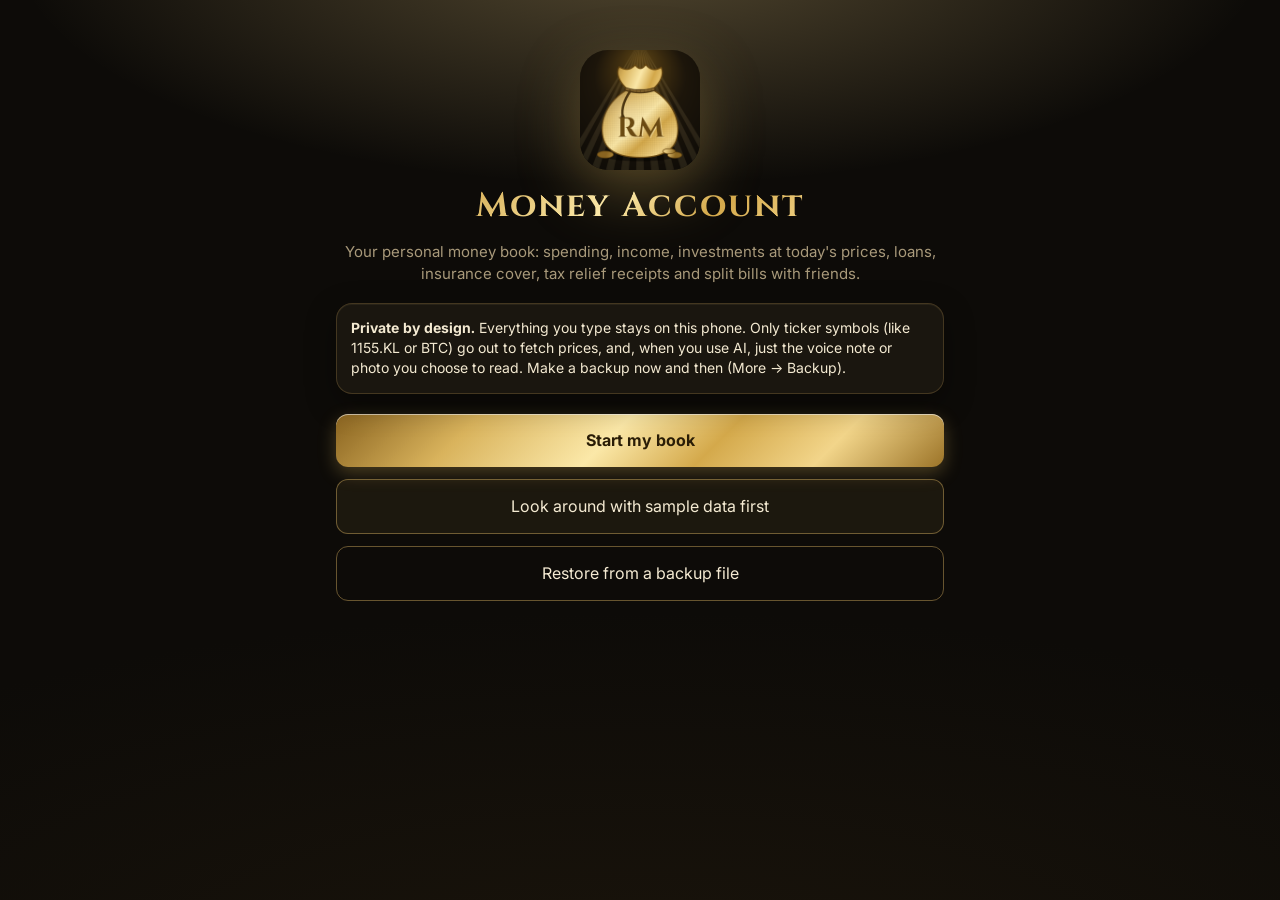
<file: docs/index.html>
<!doctype html>
<html lang="en">
<head>
  <meta charset="utf-8">
  <meta name="viewport" content="width=device-width, initial-scale=1, viewport-fit=cover">
  <title>Money Account</title>
  <meta name="theme-color" content="#0d0b08">
  <meta name="apple-mobile-web-app-capable" content="yes">
  <meta name="mobile-web-app-capable" content="yes">
  <meta name="apple-mobile-web-app-status-bar-style" content="black-translucent">
  <meta name="apple-mobile-web-app-title" content="Money Account">
  <link rel="manifest" href="manifest.webmanifest">
  <link rel="icon" href="icons/icon-192.png">
  <link rel="apple-touch-icon" href="icons/icon-180.png">
  <link rel="preconnect" href="https://fonts.googleapis.com">
  <link rel="preconnect" href="https://fonts.gstatic.com" crossorigin>
  <link href="https://fonts.googleapis.com/css2?family=Cinzel:wght@600;700&family=Inter:wght@400;600;700;800&display=swap" rel="stylesheet">
  <link rel="stylesheet" href="style.css">
</head>
<body>
  <div id="app"></div>
  <script src="core.js"></script>
  <script src="store.js"></script>
  <script src="prices.js"></script>
  <script src="app.js"></script>
</body>
</html>
</file>
<file: docs/style.css>
/* Money Account — dark vault with gold light, fine-gold bars and ringgit-green gains */
:root {
  --bg: #0d0b08; --bg2: #16120c; --card: rgba(30, 25, 17, .86); --card2: #221c12; --line: rgba(212, 175, 95, .22); --line2: rgba(212, 175, 95, .45);
  --text: #f4ead2; --muted: #a8997a; --gold: #d8b25a; --gold2: #f6dd94; --gold3: #9c7428;
  --up: #52c48f; --down: #ef7b6c; --warn: #f0b84a;
  --goldgrad: linear-gradient(135deg, #8a6420 0%, #d9b35c 22%, #fbe8a8 45%, #d4a94b 62%, #f2d58a 80%, #9c7428 100%);
  --r: 16px; --font: 'Inter', -apple-system, 'Segoe UI', Roboto, 'PingFang SC', 'Microsoft YaHei', sans-serif; --serif: 'Cinzel', 'Times New Roman', serif;
}
* { box-sizing: border-box; -webkit-tap-highlight-color: transparent; }
html { background: var(--bg); }
body {
  margin: 0; color: var(--text); font: 15px/1.45 var(--font); min-height: 100vh; overflow-x: hidden;
  background:
    radial-gradient(ellipse 70% 38% at 50% -6%, rgba(246, 214, 140, .30), transparent 70%),
    conic-gradient(from 180deg at 50% -10%, transparent 160deg, rgba(246, 214, 140, .06) 172deg, transparent 178deg, rgba(246, 214, 140, .07) 186deg, transparent 194deg, rgba(246, 214, 140, .05) 200deg, transparent 210deg),
    radial-gradient(ellipse 120% 60% at 50% 110%, #1a140b, transparent 70%), var(--bg);
  background-attachment: fixed;
}
body.locked { overflow: hidden; }
a { color: inherit; text-decoration: none; }
button, input, select, textarea { font: inherit; color: inherit; }
h1, h2, h3, h4 { margin: 0; font-weight: 700; }
h1 { font-family: var(--serif); font-size: 24px; letter-spacing: .06em; background: var(--goldgrad); -webkit-background-clip: text; background-clip: text; color: transparent; }
h2 { font-family: var(--serif); font-size: 17px; letter-spacing: .04em; color: var(--gold2); }
h3 { font-size: 15px; color: var(--gold2); letter-spacing: .02em; }
h4 { font-size: 13px; color: var(--muted); text-transform: uppercase; letter-spacing: .08em; margin: 14px 0 4px; }
small { display: block; font-size: 12px; color: var(--muted); font-weight: 400; }
.muted { color: var(--muted); } .small { font-size: 13px; } .center { text-align: center; } .mt { margin-top: 14px; }
.up { color: var(--up) !important; } .down { color: var(--down) !important; } .warn { color: var(--warn); }
b { font-variant-numeric: tabular-nums; }

.page { max-width: 640px; margin: 0 auto; padding: calc(14px + env(safe-area-inset-top)) 16px calc(110px + env(safe-area-inset-bottom)); }
.top { display: flex; align-items: center; gap: 10px; justify-content: space-between; margin: 4px 0 14px; }
.top .grow { flex: 1; }
.hbtns { display: flex; gap: 6px; align-items: center; }

.card { background: var(--card); border: 1px solid var(--line); border-radius: var(--r); padding: 14px; margin: 0 0 14px; backdrop-filter: blur(8px); box-shadow: 0 10px 30px rgba(0,0,0,.35), inset 0 1px 0 rgba(255, 230, 160, .06); }
.card.inset { background: rgba(0,0,0,.25); box-shadow: none; padding: 10px 12px; margin: 10px 0; }
.card.warn { border-color: var(--warn); }
details.card summary { cursor: pointer; list-style: none; }
details.card summary::-webkit-details-marker { display: none; }
details summary { cursor: pointer; }

/* the gold bar */
.hero {
  position: relative; border-radius: 20px; padding: 18px 18px 14px; margin: 0 0 14px; color: #2a1d06; overflow: hidden;
  background: var(--goldgrad); box-shadow: 0 14px 40px rgba(216, 178, 90, .25), inset 0 2px 0 rgba(255,255,255,.55), inset 0 -3px 0 rgba(90, 60, 10, .45);
}
.hero::before { content: ''; position: absolute; inset: 0; background: linear-gradient(115deg, transparent 30%, rgba(255,255,255,.45) 42%, transparent 52%); transform: translateX(-60%); animation: shine 6s ease-in-out infinite; pointer-events: none; }
@keyframes shine { 0%, 60% { transform: translateX(-70%); } 85%, 100% { transform: translateX(70%); } }
.hero::after { content: 'FINE · 999.9'; position: absolute; right: 14px; top: 10px; font: 700 10px var(--serif); letter-spacing: .25em; color: rgba(70, 45, 5, .45); }
.hero .big { font: 800 34px/1.1 var(--font); letter-spacing: -.01em; text-shadow: 0 1px 0 rgba(255,255,255,.5); margin: 4px 0 12px; font-variant-numeric: tabular-nums; }
.hero .big.down { color: #7a1d10 !important; }
.hero small { color: rgba(60, 40, 6, .75); }
.hero b { color: #2a1d06; font-size: 16px; }
.hero .up { color: #0d5f37 !important; } .hero .down { color: #8b2416 !important; }
.hero.slim { padding: 14px 16px; }
.hero .chip { background: rgba(40, 28, 5, .85); color: var(--gold2); border-color: transparent; }
.split2 { display: grid; grid-template-columns: 1fr 1fr; gap: 10px; }
.stats3 { display: grid; grid-template-columns: repeat(3, 1fr); gap: 8px; margin-bottom: 8px; }
.stats3 b { font-size: 15px; display: block; }
.stats3.card { padding: 12px; }
.pricebar { display: flex; align-items: center; justify-content: space-between; margin-top: 12px; gap: 8px; }

.row { display: flex; align-items: center; gap: 10px; padding: 10px 2px; border-bottom: 1px solid var(--line); width: 100%; text-align: left; background: none; border-left: 0; border-right: 0; border-top: 0; cursor: pointer; }
.row:last-child { border-bottom: 0; }
.row .grow { flex: 1; min-width: 0; }
.row .grow small { white-space: nowrap; overflow: hidden; text-overflow: ellipsis; }
.row .right { text-align: right; }
.row.total { font-weight: 700; border-top: 1px solid var(--line2); }
.row.grand { font-weight: 800; font-size: 16px; border-top: 2px solid var(--gold); }
.row.card { border: 1px solid var(--line); }
.row input[type=checkbox] { width: 20px; height: 20px; accent-color: var(--gold); flex: none; }
.ic { width: 34px; height: 34px; border-radius: 10px; display: grid; place-items: center; background: rgba(216, 178, 90, .12); border: 1px solid var(--line); flex: none; font-size: 17px; }
.tag { display: inline; font-size: 10px; padding: 1px 6px; border-radius: 6px; background: rgba(216,178,90,.15); color: var(--gold2); }
.h3row { display: flex; justify-content: space-between; align-items: center; gap: 8px; margin-bottom: 6px; }
.link { color: var(--gold); background: none; border: 0; padding: 8px 0; cursor: pointer; display: inline-block; }
.alerts .row { padding: 8px 2px; }

.btn, .chip { border: 1px solid var(--line2); background: rgba(216, 178, 90, .08); border-radius: 12px; padding: 10px 14px; cursor: pointer; display: inline-flex; align-items: center; justify-content: center; gap: 6px; transition: transform .08s, background .2s; }
.btn:active, .chip:active, .icon:active, .row:active { transform: scale(.97); }
.btn.primary, .fab, .micbtn { background: var(--goldgrad); color: #2a1d06; border: 0; font-weight: 700; box-shadow: 0 6px 18px rgba(216, 178, 90, .3), inset 0 1px 0 rgba(255,255,255,.6); }
.btn.big { width: 100%; padding: 15px; font-size: 16px; margin: 6px 0; }
.btn.small { padding: 7px 11px; font-size: 13px; }
.btn.ghost { background: none; width: 100%; }
.btn.danger { border-color: rgba(239, 123, 108, .5); color: var(--down); background: rgba(239, 123, 108, .07); width: 100%; margin-top: 14px; }
.btn[disabled] { opacity: .6; }
.btnrow { display: flex; flex-wrap: wrap; gap: 8px; margin: 10px 0 4px; }
.btnrow .btn { flex: 1 1 140px; }
.chip { padding: 6px 12px; font-size: 13px; border-radius: 999px; white-space: nowrap; }
.chip.on { background: var(--goldgrad); color: #2a1d06; border-color: transparent; font-weight: 700; }
.chip input { display: none; }
.chips { display: flex; flex-wrap: wrap; gap: 6px; margin: 6px 0; }
.icon { width: 40px; height: 40px; border-radius: 12px; border: 1px solid var(--line); background: rgba(216,178,90,.06); display: inline-grid; place-items: center; cursor: pointer; font-size: 18px; flex: none; }
.icon.small { width: 30px; height: 30px; font-size: 13px; }
.icon.gold { background: var(--goldgrad); border: 0; }
.filters { display: flex; gap: 6px; overflow-x: auto; padding: 2px 0 10px; scrollbar-width: none; }
.filters::-webkit-scrollbar { display: none; }

.bar { display: block; width: 100%; padding: 7px 0; background: none; border: 0; text-align: left; }
.bar.tap { cursor: pointer; border-bottom: 1px solid var(--line); padding: 9px 0; }
.barlab { display: flex; justify-content: space-between; gap: 8px; font-size: 13.5px; align-items: center; }
.barlab span:last-child { white-space: nowrap; font-variant-numeric: tabular-nums; }
.track { display: block; height: 7px; background: rgba(255,255,255,.07); border-radius: 9px; overflow: hidden; margin-top: 5px; }
.track i { display: block; height: 100%; background: var(--goldgrad); border-radius: 9px; }
.track i.over { background: linear-gradient(90deg, #c4523f, #ef7b6c); }
.track i.short { background: linear-gradient(90deg, #9c7428, #d8b25a); opacity: .75; }
.track.thin { height: 4px; margin-top: 6px; }

.monthnav { display: flex; align-items: center; justify-content: space-between; margin: 0 0 12px; }
.monthnav b { font-family: var(--serif); letter-spacing: .05em; color: var(--gold2); }
.search, .full, .period input { width: 100%; padding: 11px 13px; border-radius: 12px; background: rgba(0,0,0,.35); border: 1px solid var(--line); margin-bottom: 10px; }
.period { display: flex; gap: 8px; align-items: center; }
.period span { color: var(--muted); }
.period input { flex: 1; min-width: 0; padding: 10px 8px; }
.day { margin: 10px 0 4px; }
.day > small { margin: 0 0 2px 2px; }
.txn { padding: 9px 2px; }

/* tabs bar */
.tabs { position: fixed; left: 0; right: 0; bottom: 0; display: flex; justify-content: space-around; padding: 6px 6px calc(6px + env(safe-area-inset-bottom)); background: rgba(12, 10, 6, .92); backdrop-filter: blur(14px); border-top: 1px solid var(--line); z-index: 20; }
.tabs a { flex: 1; text-align: center; font-size: 11px; color: var(--muted); padding: 4px 0; }
.tabs a span { display: block; font-size: 20px; filter: grayscale(.7); opacity: .8; }
.tabs a.on { color: var(--gold2); font-weight: 700; }
.tabs a.on span { filter: none; opacity: 1; transform: translateY(-1px); }
.fab { position: fixed; right: 18px; bottom: calc(76px + env(safe-area-inset-bottom)); width: 58px; height: 58px; border-radius: 50%; font-size: 28px; z-index: 21; cursor: pointer; }
@media (min-width: 700px) { .fab { right: calc(50% - 300px); } }

/* sheets */
.sheetwrap { position: fixed; inset: 0; z-index: 50; display: flex; align-items: flex-end; justify-content: center; }
.sheetbg { position: absolute; inset: 0; background: rgba(0,0,0,.6); animation: fade .2s; }
.sheet { position: relative; width: 100%; max-width: 640px; max-height: 92vh; display: flex; flex-direction: column; background: linear-gradient(180deg, #221b10, #15110b 30%); border: 1px solid var(--line2); border-bottom: 0; border-radius: 22px 22px 0 0; animation: up .22s ease-out; }
.sheethead { display: flex; align-items: center; gap: 10px; padding: 12px 14px; border-bottom: 1px solid var(--line); }
.sheethead h2 { flex: 1; font-size: 16px; white-space: nowrap; overflow: hidden; text-overflow: ellipsis; }
.sheetbody { overflow-y: auto; padding: 14px 16px calc(24px + env(safe-area-inset-bottom)); }
@keyframes up { from { transform: translateY(40px); opacity: 0; } }
@keyframes fade { from { opacity: 0; } }
.fld { display: block; margin: 10px 0; font-size: 13px; color: var(--muted); }
.fld input, .fld select, .fld textarea { display: block; width: 100%; margin-top: 5px; padding: 11px 12px; border-radius: 12px; background: rgba(0,0,0,.35); border: 1px solid var(--line); color: var(--text); font-size: 16px; }
.fld input:focus, .fld select:focus, .fld textarea:focus, .search:focus { outline: none; border-color: var(--gold); box-shadow: 0 0 0 3px rgba(216,178,90,.15); }
select option { background: #1a150d; }
.grid2 { display: grid; grid-template-columns: 1fr 1fr; gap: 0 10px; }
.grid2 .fld { margin: 6px 0; }
.mini { width: 70px; padding: 7px 8px; border-radius: 9px; background: rgba(0,0,0,.35); border: 1px solid var(--line); text-align: right; }
.mini.wide { width: 110px; }
.amount { display: flex; align-items: center; gap: 8px; font: 700 22px var(--serif); color: var(--gold2); margin: 12px 0; }
.amount input { flex: 1; min-width: 0; font: 800 32px var(--font); background: none; border: 0; border-bottom: 2px solid var(--gold); color: var(--text); padding: 4px 0; }
.amount input:focus { outline: none; }
.seg { display: flex; background: rgba(0,0,0,.35); border: 1px solid var(--line); border-radius: 12px; padding: 3px; gap: 3px; margin: 4px 0 8px; }
.seg label { flex: 1; }
.seg input { display: none; }
.seg span { display: block; text-align: center; padding: 8px 4px; border-radius: 9px; cursor: pointer; font-size: 14px; color: var(--muted); }
.seg.small span { padding: 6px 2px; font-size: 12.5px; }
.seg input:checked + span { background: var(--goldgrad); color: #2a1d06; font-weight: 700; }
.cats { display: grid; grid-template-columns: repeat(4, 1fr); gap: 6px; margin-top: 6px; }
.cats input { display: none; }
.cats span { display: flex; flex-direction: column; align-items: center; gap: 2px; padding: 8px 2px; border-radius: 12px; border: 1px solid var(--line); font-size: 20px; cursor: pointer; text-align: center; background: rgba(0,0,0,.2); }
.cats small { font-size: 10.5px; line-height: 1.2; color: var(--text); }
.cats input:checked + span { background: var(--goldgrad); border-color: transparent; }
.cats input:checked + span small { color: #2a1d06; font-weight: 700; }
.sheet .cats[data-for=income], .sheet[data-type=income] .cats[data-for=expense] { display: none; }
.sheet[data-type=income] .cats[data-for=income] { display: grid; }
.t-transfer-show, .t-income-only { display: none; }
.sheet[data-type=transfer] .t-transfer-show { display: block; }
.sheet[data-type=transfer] .t-transfer-hide, .sheet[data-type=transfer] .t-expense-only, .sheet[data-type=income] .t-expense-only { display: none; }
.sheet[data-type=income] .t-income-only { display: block; }
.sheet[data-type=transfer] span.t-transfer-show { display: inline; }
.sheet:not([data-type=transfer]) span.t-transfer-hide { display: inline; }
[class*="k-"] { display: none; }
.sheet[data-kind=stock] .k-stock, .sheet[data-kind=crypto] .k-crypto, .sheet[data-kind=gold] .k-gold, .sheet[data-kind=fund] .k-fund, .sheet[data-kind=fd] .k-fd,
.sheet[data-kind=epf] .k-epf, .sheet[data-kind=property] .k-property, .sheet[data-kind=other] .k-other { display: block; }
.searchbox { display: flex; gap: 6px; margin-top: 5px; }
.searchbox input { margin: 0 !important; }
.thumbs { display: flex; flex-wrap: wrap; gap: 8px; margin: 8px 0; }
.thumb { position: relative; width: 74px; height: 74px; border-radius: 10px; overflow: hidden; border: 1px solid var(--line2); }
.thumb img { width: 100%; height: 100%; object-fit: cover; cursor: zoom-in; }
.thumb button { position: absolute; top: 2px; right: 2px; width: 22px; height: 22px; border-radius: 50%; border: 0; background: rgba(0,0,0,.7); color: #fff; font-size: 11px; cursor: pointer; }
.viewer { position: fixed; inset: 0; z-index: 80; background: rgba(0,0,0,.92); display: grid; place-items: center; padding: 16px; }
.viewer img { max-width: 100%; max-height: 90vh; border-radius: 8px; }
.viewer button { position: absolute; top: calc(14px + env(safe-area-inset-top)); right: 14px; }
.preview { margin-top: 12px; padding: 10px 12px; border-radius: 12px; border: 1px dashed var(--line2); background: rgba(216,178,90,.05); }
.item { border: 1px solid var(--line); border-radius: 12px; padding: 8px; margin: 8px 0; }
.itemrow { display: flex; gap: 6px; }
.itemrow input:first-child { flex: 1; min-width: 0; padding: 8px 10px; border-radius: 9px; background: rgba(0,0,0,.35); border: 1px solid var(--line); }
.quick { display: grid; grid-template-columns: repeat(2, 1fr); gap: 10px; }
.quick button { display: flex; flex-direction: column; align-items: center; gap: 4px; padding: 16px 8px; border-radius: 16px; border: 1px solid var(--line); background: rgba(0,0,0,.25); font-size: 26px; cursor: pointer; }
.quick button span { font-size: 13px; }
.quick button.ai { background: linear-gradient(160deg, rgba(246, 221, 148, .22), rgba(156, 116, 40, .12)); border-color: var(--line2); }
.micbtn { display: flex; flex-direction: column; align-items: center; gap: 6px; width: 150px; height: 150px; margin: 12px auto; border-radius: 50%; font-size: 48px; justify-content: center; cursor: pointer; }
.micbtn span { font-size: 12.5px; max-width: 120px; text-align: center; }
.micbtn.on { animation: pulse 1.2s infinite; }
@keyframes pulse { 0% { box-shadow: 0 0 0 0 rgba(246, 221, 148, .55); } 100% { box-shadow: 0 0 0 26px rgba(246, 221, 148, 0); } }
.report { background: rgba(0,0,0,.25); border: 1px solid var(--line); border-radius: 12px; padding: 10px 14px; margin: 10px 0; }
.report ul { padding-left: 18px; margin: 6px 0; }
.copybox { width: 100%; min-height: 200px; background: rgba(0,0,0,.35); border: 1px solid var(--line); border-radius: 12px; padding: 10px; color: var(--text); margin-top: 8px; }
.tbl > div { display: grid; grid-template-columns: 1.4fr 1fr 1fr 1fr; gap: 4px; padding: 7px 0; border-bottom: 1px solid var(--line); font-size: 13.5px; font-variant-numeric: tabular-nums; }
.tbl > div span:not(:first-child) { text-align: right; }
.tbl .th { color: var(--muted); font-size: 12px; }
.toast { position: fixed; left: 50%; bottom: calc(150px + env(safe-area-inset-bottom)); transform: translateX(-50%); background: #2a2114; border: 1px solid var(--gold); color: var(--gold2); padding: 10px 16px; border-radius: 12px; z-index: 90; max-width: 88vw; text-align: center; font-size: 14px; animation: fade .2s; box-shadow: 0 8px 24px rgba(0,0,0,.5); }

/* reports */
.tabs2 { display: flex; gap: 6px; overflow-x: auto; margin-bottom: 12px; scrollbar-width: none; }
.tabs2 button { white-space: nowrap; padding: 8px 12px; border-radius: 10px; border: 1px solid var(--line); background: none; cursor: pointer; font-size: 13px; }
.tabs2 button.on { background: var(--goldgrad); color: #2a1d06; font-weight: 700; border-color: transparent; }
.ledger { font-size: 12.5px; font-variant-numeric: tabular-nums; border: 1px solid var(--line); border-radius: 12px; overflow: hidden; background: var(--card); }
.ledger > * { display: grid; grid-template-columns: 44px 1fr 66px 66px 76px; gap: 4px; padding: 7px 8px; border-bottom: 1px solid var(--line); width: 100%; text-align: left; background: none; border-left: 0; border-right: 0; border-top: 0; }
.ledger > * span:nth-child(n+3) { text-align: right; }
.ledger > * span:nth-child(2) { overflow: hidden; text-overflow: ellipsis; white-space: nowrap; }
.ledger .lh { color: var(--gold2); font-weight: 700; background: rgba(216,178,90,.1); }
.ledger .lr { cursor: pointer; }
.ledger .tot { font-weight: 700; border-top: 1px solid var(--line2); }
.stmt h4 { margin-top: 16px; }
.rgrid { display: grid; grid-template-columns: repeat(auto-fill, minmax(140px, 1fr)); gap: 8px; }
.rcard { border: 1px solid var(--line); border-radius: 12px; overflow: hidden; background: rgba(0,0,0,.25); padding: 0; text-align: left; cursor: pointer; }
.rcard img { width: 100%; height: 110px; object-fit: cover; display: block; background: #000; }
.rcard span { display: block; padding: 6px 8px; }
.rcard small { white-space: nowrap; overflow: hidden; text-overflow: ellipsis; }

/* welcome */
.welcome { text-align: center; padding-top: calc(50px + env(safe-area-inset-top)); }
.welcome .logo { width: 120px; height: 120px; margin: 0 auto 12px; background: url(icons/icon-512.png) center / cover; border-radius: 28px; box-shadow: 0 20px 60px rgba(216,178,90,.35); font-size: 0; }
.welcome h1 { font-size: 34px; margin-bottom: 6px; }
.welcome p { margin: 10px 0 18px; }
.welcome .card { text-align: left; font-size: 14px; }
.welcome label.btn { cursor: pointer; }
.codeask { position: fixed; inset: 0; z-index: 85; background: rgba(0,0,0,.7); display: grid; place-items: center; padding: 16px; }
.codeask .card { width: 100%; max-width: 420px; background: #17120a; }
.codeask input { width: 100%; font-size: 18px; padding: 12px; margin: 6px 0; letter-spacing: .5px; background: #0d0a05; color: #ffe7a3; border: 1px solid #d4a63a; border-radius: 10px; box-sizing: border-box; }

.liqhead { display: flex; justify-content: space-between; margin: 12px 0 2px; font-size: 13px; color: var(--gold2); border-bottom: 1px solid var(--line); padding-bottom: 3px; }
.liqbar { display: flex; height: 12px; border-radius: 6px; overflow: hidden; margin: 6px 0; background: rgba(255,255,255,.06); }
.liqbar i, .liqkey i { display: inline-block; }
.liqkey { display: flex; gap: 12px; flex-wrap: wrap; margin-bottom: 4px; } .liqkey i { width: 10px; height: 10px; border-radius: 3px; margin-right: 4px; vertical-align: -1px; }
.l1 { background: #4fc3a1; } .l2 { background: #e8b84a; } .l3 { background: #8a7bd8; }
.row.sub b { border-top: 1px solid var(--line); }
</file>
